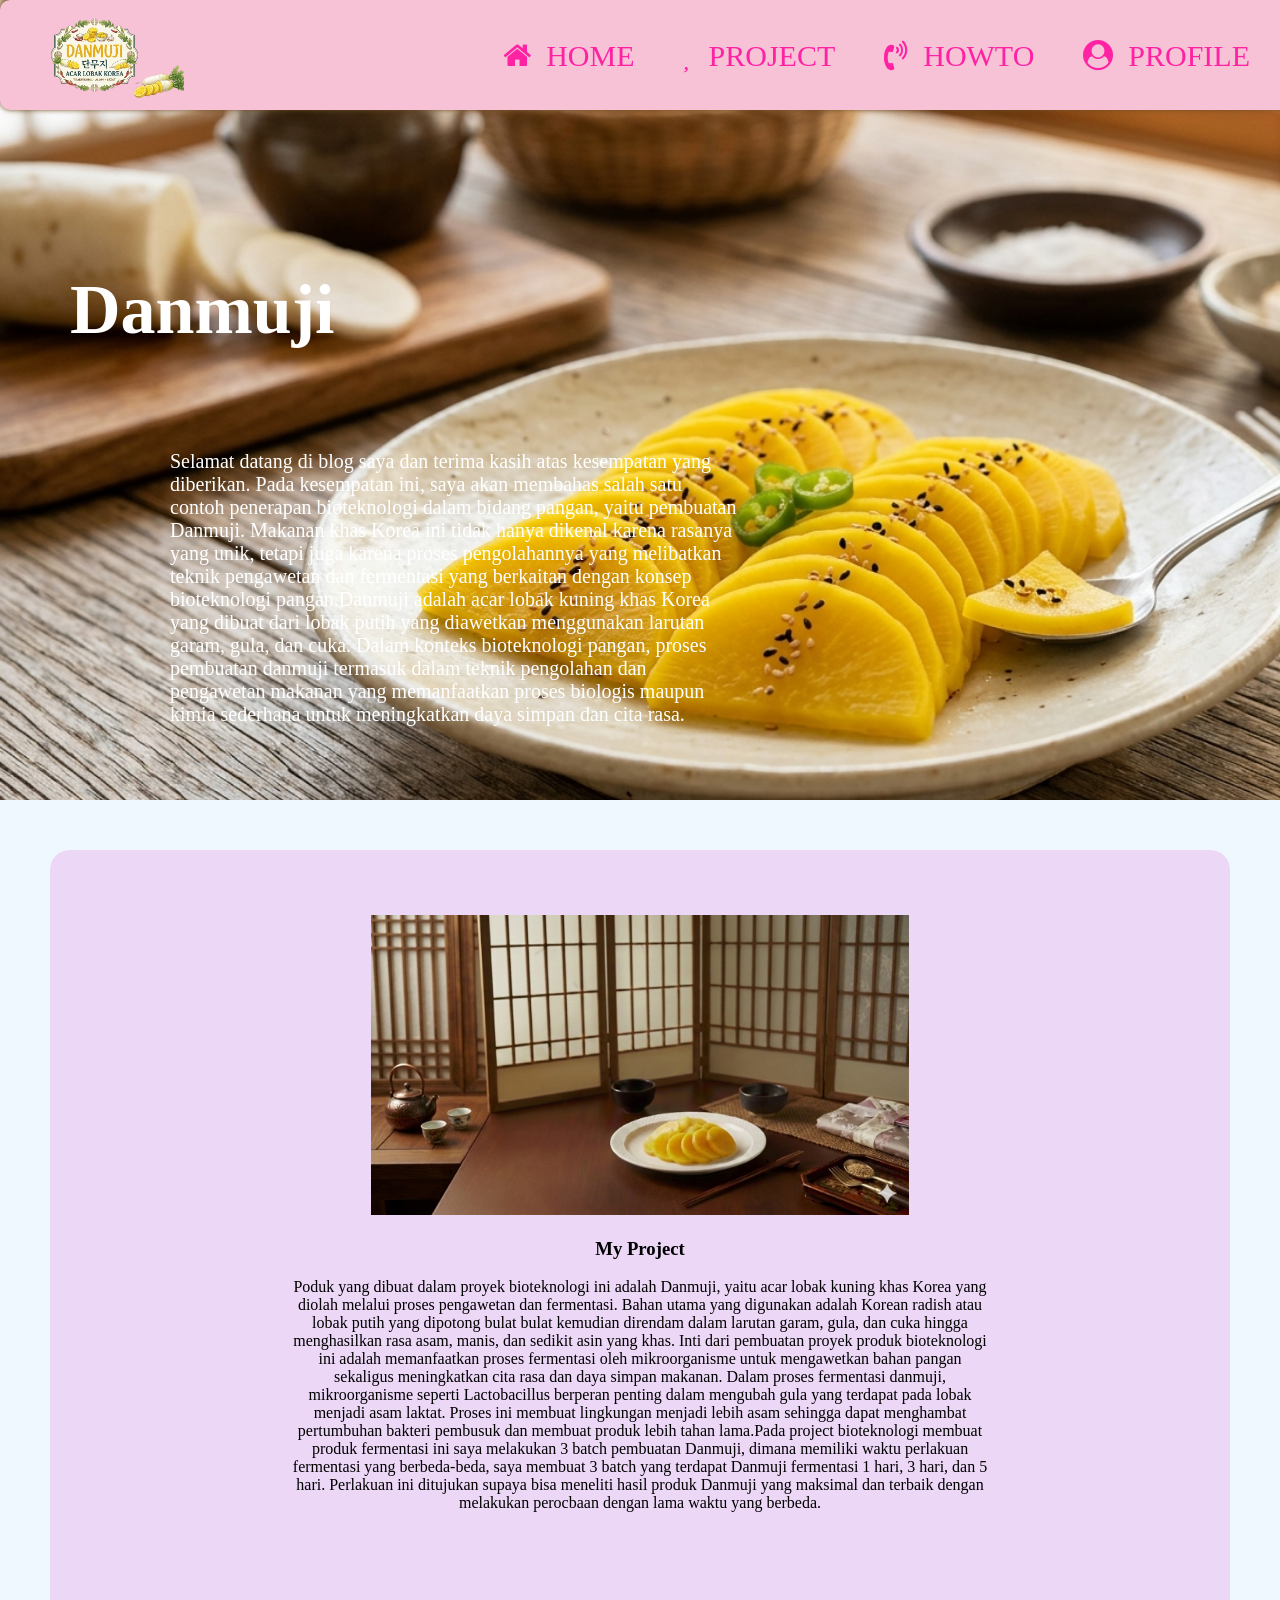
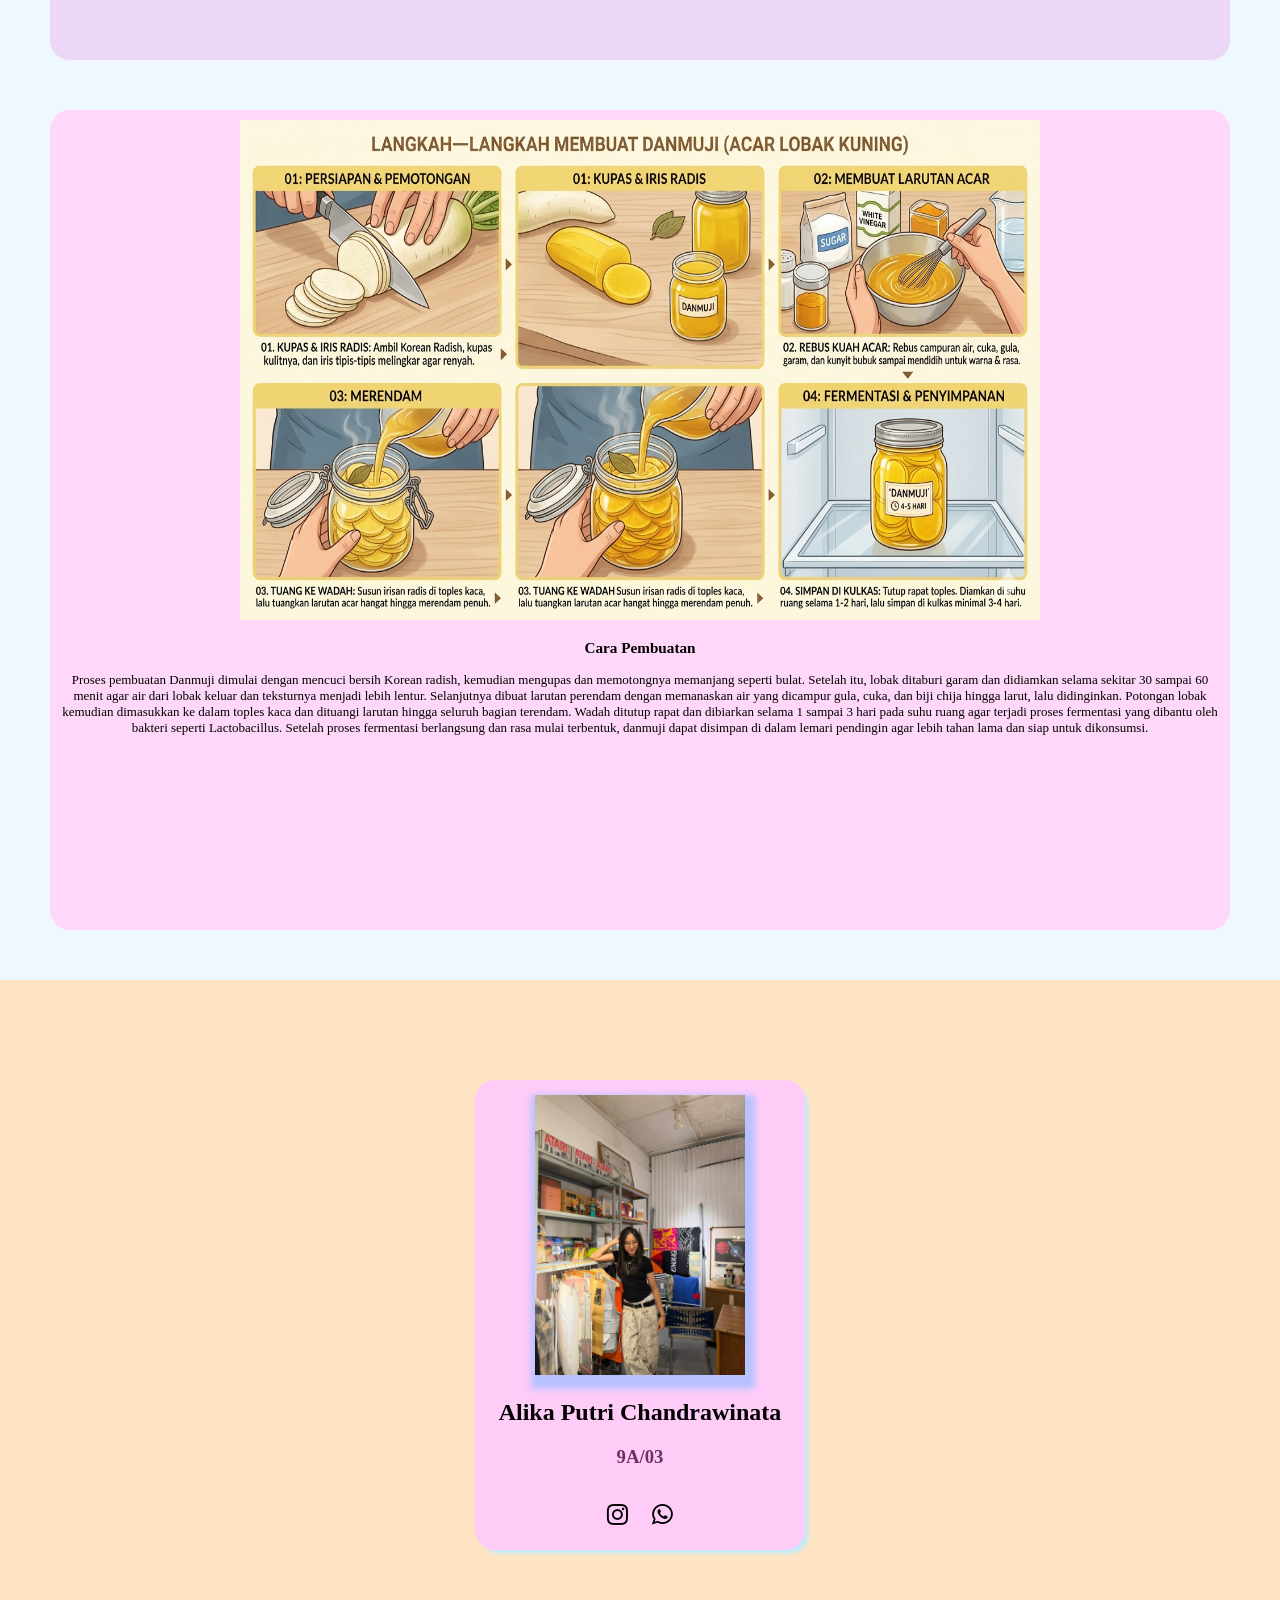
<file: index.html>
<!DOCTYPE html>
<html>
    <head>
        <title>Menu Icon</title>
        <link rel="stylesheet"href="style.css">
        <link rel="stylesheet" href="https://cdnjs.cloudflare.com/ajax/libs/font-awesome/4.7.0/css/font-awesome.min.css">
</head>
   <body>
        <header>
            <a>
            <div class="#banner">
                <img src="icon copy.png">
            </div>
            <nav>
                <a href="#home"><i class='fa fa-home'></i>HOME</a>
                <a href="#project"><i class='far fa-heart'></i>PROJECT</a>
                <a href="#howto"><i class='fa fa-volume-control-phone'></i>HOWTO</a>
                <a href="#profile"><i class="fa fa-user-circle"></i>PROFILE</a>
            </nav>
       </header>
       <head>  
        <section class="home"id="home">
            <div class="kotakBiotek">
                <h1 class="namaBiotek">
                     Danmuji
            </h1>
            <div class="deskBiotek">
                <p>
        Selamat datang di blog saya dan terima kasih atas kesempatan yang diberikan. Pada kesempatan ini, saya akan membahas salah satu contoh penerapan bioteknologi dalam bidang pangan, yaitu pembuatan Danmuji. Makanan khas Korea ini tidak hanya dikenal karena rasanya yang unik, tetapi juga karena proses pengolahannya yang melibatkan teknik pengawetan dan fermentasi yang berkaitan dengan konsep bioteknologi pangan.Danmuji adalah acar lobak kuning khas Korea yang dibuat dari lobak putih yang diawetkan menggunakan larutan garam, gula, dan cuka. Dalam konteks bioteknologi pangan, proses pembuatan danmuji termasuk dalam teknik pengolahan dan pengawetan makanan yang memanfaatkan proses biologis maupun kimia sederhana untuk meningkatkan daya simpan dan cita rasa.</p>
            </div>
        </section>
    </section>
        <section class="project" id="project">
            <div class="deskProject">
                <img src="produk.png">
                <h3>My Project</h3>
                <p>
                    Poduk yang dibuat dalam proyek bioteknologi ini adalah Danmuji, yaitu acar lobak kuning khas Korea yang diolah melalui proses pengawetan dan fermentasi. Bahan utama yang digunakan adalah Korean radish atau lobak putih yang dipotong bulat bulat kemudian direndam dalam larutan garam, gula, dan cuka hingga menghasilkan rasa asam, manis, dan sedikit asin yang khas.
                    Inti dari pembuatan proyek produk bioteknologi ini adalah memanfaatkan proses fermentasi oleh mikroorganisme untuk mengawetkan bahan pangan sekaligus meningkatkan cita rasa dan daya simpan makanan. Dalam proses fermentasi danmuji, mikroorganisme seperti Lactobacillus berperan penting dalam mengubah gula yang terdapat pada lobak menjadi asam laktat. Proses ini membuat lingkungan menjadi lebih asam sehingga dapat menghambat pertumbuhan bakteri pembusuk dan membuat produk lebih tahan lama.Pada project bioteknologi membuat produk fermentasi ini saya melakukan 3 batch pembuatan Danmuji, dimana memiliki waktu perlakuan fermentasi yang berbeda-beda, saya membuat 3 batch yang terdapat Danmuji fermentasi 1 hari, 3 hari, dan 5 hari. Perlakuan ini ditujukan supaya bisa meneliti hasil produk Danmuji yang maksimal dan terbaik dengan melakukan perocbaan dengan lama waktu yang berbeda. 
                    </p>
                </div>
            </section>
        </section>
        <section class="howto" id="howto">
            <div class="penjelasan">
                <img src="howto.png">
                <h3>Cara Pembuatan</h3>
                <p>
                    Proses pembuatan Danmuji dimulai dengan mencuci bersih Korean radish, kemudian mengupas dan memotongnya memanjang seperti bulat. Setelah itu, lobak ditaburi garam dan didiamkan selama sekitar 30 sampai 60 menit agar air dari lobak keluar dan teksturnya menjadi lebih lentur. Selanjutnya dibuat larutan perendam dengan memanaskan air yang dicampur gula, cuka, dan biji chija hingga larut, lalu didinginkan. Potongan lobak kemudian dimasukkan ke dalam toples kaca dan dituangi larutan hingga seluruh bagian terendam. Wadah ditutup rapat dan dibiarkan selama 1 sampai 3 hari pada suhu ruang agar terjadi proses fermentasi yang dibantu oleh bakteri seperti Lactobacillus. Setelah proses fermentasi berlangsung dan rasa mulai terbentuk, danmuji dapat disimpan di dalam lemari pendingin agar lebih tahan lama dan siap untuk dikonsumsi.
                </p>
                </div>
        </section>
 
        <section class="profile"id="profile">
            <div class="cardProfile">
                <div class="imgProfile">
                <img src="alika.png">
                </div>
                <div class="deskProfile">
                    <h2>Alika Putri Chandrawinata</h2>
                    <h3>9A/03</h3>
                </div>
             <div class="medsos">
            <a href="https://www.instagram.com/alikaa_winata/span class="><span class="fa fa-instagram"></span></a>
            <a href="https:/web.whatsapp.com/"><span class="fa fa-whatsapp"></span></a>
        </div>
    </section>
    </body>
</html>
</file>
<file: style.css>
body{
    margin: 0px;
    background-color:aliceblue;
}
html{
    scroll-behavior: smooth;
}
header{
    text-align: center;
    box-shadow: 0px 0px 5px;
    background-color: lightpink;
    width: 100%;
    height: 30px;
    position: fixed;
    justify-content: space-between;
    color:rgb(112, 79, 36);
    z-index: 999;
}
.banner{
font-family: "canal";
}
    header img{
    height: 100px;
    justify-content: left;
}
section.home{
    height:800px;
    background-size: cover;
    background-repeat: no-repeat;
    background-attachment: fixed;
    background-image:url("img1 copy.png");
    font-size: large;
}
section.project{
    height:800px;
    text-align:center;
    background-color:rgb(236, 215, 246);
    padding:5px;
    border-radius:20px;
    margin: 50px;
    background-attachment: fixed;
    background-repeat: no-repeat;
    background-size:60px;
    font-size: medium;
}
.deskProject{
    justify-content: center;
    width: 100%;
    padding: 200px;
}
section.howto{
    height:800px;
    padding: 10px 10px;
    text-align: center;
    border-radius: 20px;
    margin: 50px;
    background-attachment: fixed;
    background-repeat: no-repeat;
    background-size: 20px;
    background-color:rgb(255, 215, 248);
    font-size: small;
}
.howto img{
    height:500px;
    width: 800px;
    
}
.deskHowto{
    display: flex;
    width:80%;
    margin: auto;
    padding: 50px 50px;
}
section.profile{
    height:800px;
    text-align:center;
    background-color: bisque;
    padding-top: 100px;
    
}
.imgProfile img{
    width: 70%;
    margin:auto;
    box-shadow: 3px 7px 7px 7px;
    color: rgb(182, 193, 255);
}

.kotakBiotek{
    width:60%;
    margin-left:70px;
    padding-top:200px;
}
.namaBiotek{
    font-size:70px;
    color:rgb(255, 255, 255);
    padding-top: 20px;
    margin-top: 50px;
}

.deskBiotek{
    color:#ffffff;
    font-size:20px;
    margin: 100px;
}
section.project img{
    height: 300px;
}
.deskProject{
    width:60%;
    margin: auto;
    padding: 60px 20px;
}
header{
    display:flex;
    height: 100px;
    background-color: rgb(247, 193, 214);
    padding: 5px;
    border-radius: 10px 10px;
    box-shadow:0px 0px 5px;
}
nav a, nav i{
    text-decoration: dotted;
    color:hotpink;
    padding: 10px 15px;
    font-size: 30px;
    color:rgb(255, 35, 164);
    transition: 1s;
    border-radius: 5px;
    }

nav a:hover{
    color:rgb(217, 46, 174);
    border-radius: 20px 0px 20px 0px violet;
    box-shadow: 5px 5px 5px -2px rgb(255, 255, 181);
    transition:0.5s;
    padding: 10px cyan;
    background-color:rgb(202, 231, 255);
}
nav{
    margin-top: 5px;
    padding:20px;
}
.cardProfile{
    padding: 15px;
    width: 300px;
    height:55%;
    margin: auto;
    text-align: center;
    background-color:rgb(255, 204, 248);
    box-shadow: 5px 5px 5px -2px ;
    border-radius: 20px 20px 20px 20px;
    color: rgb(182, 236, 255);
    & h2 {
        color: black;
    }
    & h3{
        color: rgb(106, 48, 102);
    }
 }
.medsos{
left: 0; 
bottom: 0; 
width: 100%; 
text-align: center; 
height:40px; 
padding-top: 5%;
padding-bottom: 5%;
}
.medsos a{
text-decoration: none; 
padding: 10px 10px; 
font-size: 24px;
color:black;
}
</file>
